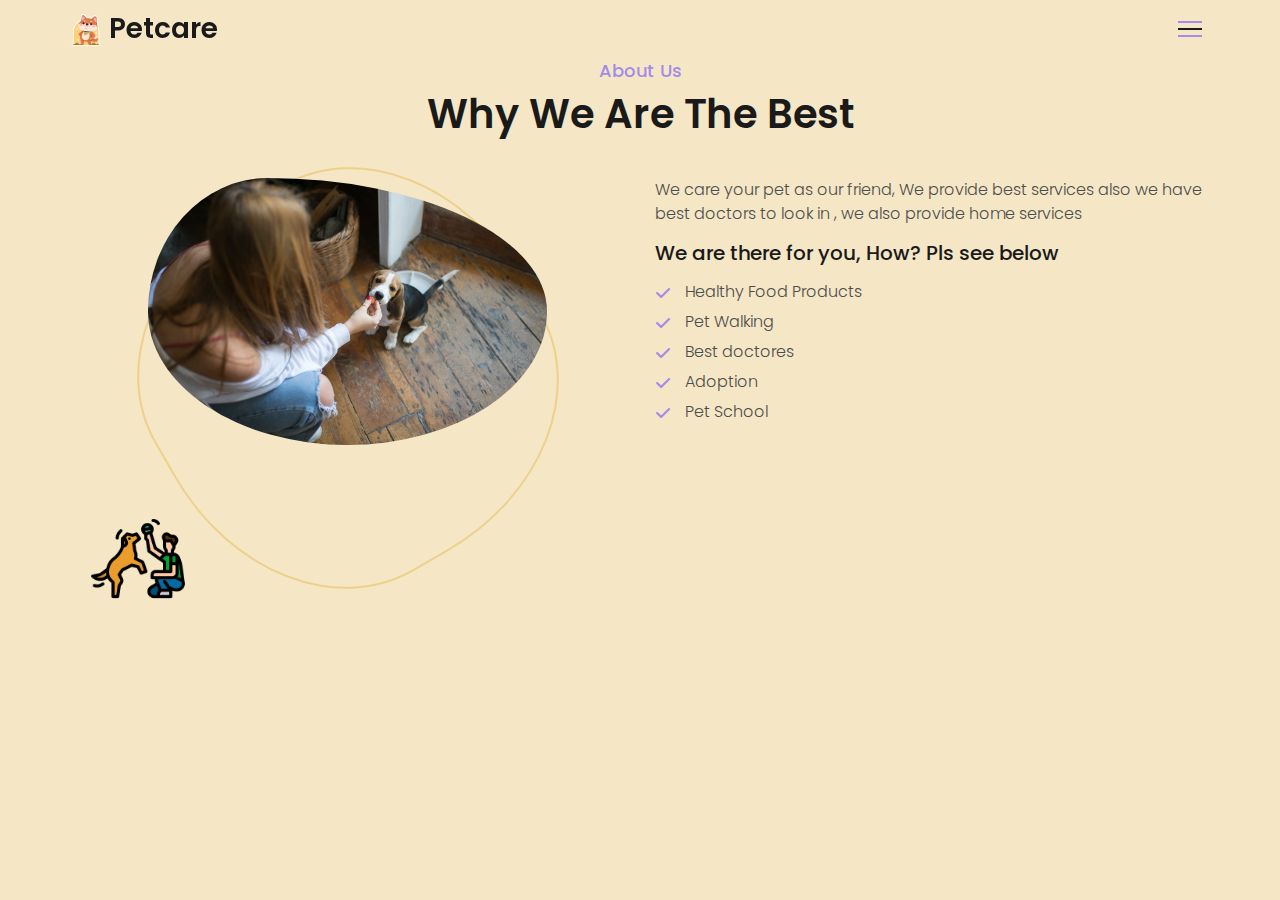
<file: about.html>
<!DOCTYPE html>
<html lang="en">
<head>
    <meta charset="UTF-8">
    <meta http-equiv="X-UA-Compatible" content="IE=edge">
    <meta name="viewport" content="width=device-width, initial-scale=1.0">
    <title>Login</title>
    <link rel="stylesheet" href="css/style.css">
    <link rel="stylesheet" href="css/font-awesome.css">
</head>
<body>
    <!-- start header -->
    <header class="header">
        <div class="container">
            <div class="header-main">
                <div class="logo">
                    <a href="#"><img src="img/shiba-inu.png" alt="logo">petcare</a>
                </div>
                <button type="button" class="nav-toggler js-nav-toggler">
                  <span></span>
                </button>
                <nav class="nav js-nav">
                    <ul>
                        <li style="--item:0"><a href="index.html">home</a></li>
                        <li style="--item:1"><a href="about.html">about</a></li>
                        <li style="--item:2"><a href="service.html">service</a></li>
                        <li style="--item:3"><a href="pricing.html">pricing</a></li>
                        <li style="--item:4"><a href="contact.html">contact</a></li>
                        <li style="--item:4"><a href="login.html">Login</a></li>
                    </ul>
                    
                </nav>
            </div>
        </div>
    </header>
    <!-- end header -->
    <!-- Start About Us Section -->
    <section class="about section-padding" id="about">
        <div class="container">
            <div class="section-title">
                <h2 class="title">about us</h2>
                <p class="sub-title">why we are the best</p>
            </div>
            <div class="row">
                <div class="about-img">
                    <div class="fancy-br-box">
                        <img src="img/feeding.jpg" alt="img">
                        <div class="icon-box">
                            <img src="icon/dog.png">
                        </div>
                    </div>
                </div>
                <div class="about-text">
                    <p>We care your pet as our friend, We provide best services also we have best doctors to look in , we also provide home services</p>
                    <h3>We are there for you, How? Pls see below</h3>
                    <ul>
                        <li><i class="fas fa-check"></i>Healthy Food Products</li>
                        <li><i class="fas fa-check"></i>Pet Walking</li>
                        <li><i class="fas fa-check"></i>Best doctores</li>
                        <li><i class="fas fa-check"></i>Adoption</li>
                        <li><i class="fas fa-check"></i>Pet School</li>
                    </ul>
                </div>
            </div>
        </div>

    </section>
 <!-- End About Us Section -->


    <script src="js/script.js"></script>
</body>
</html>
</file>
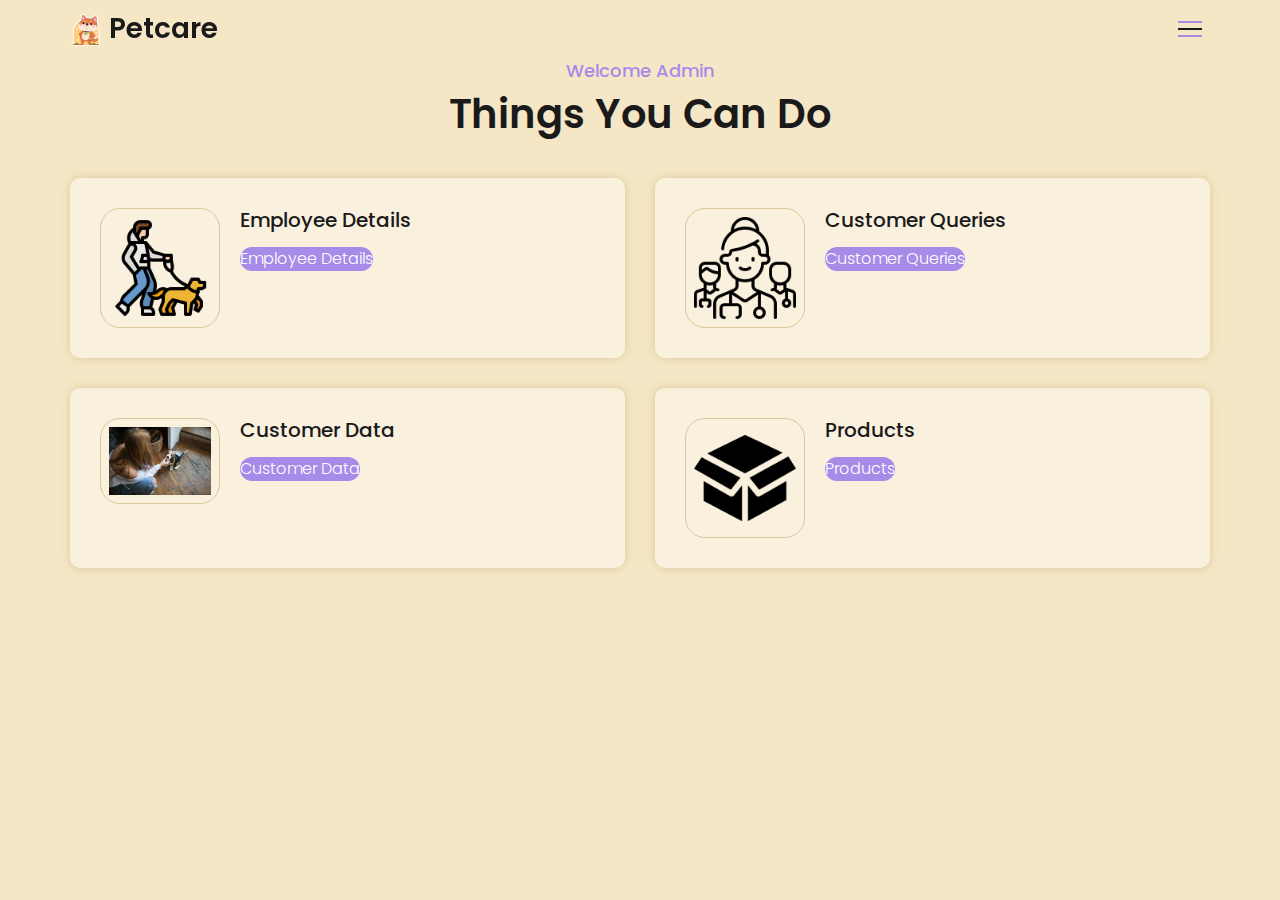
<file: admindashboard.html>
<!DOCTYPE html>
<html lang="en">
<head>
    <meta charset="UTF-8">
    <meta http-equiv="X-UA-Compatible" content="IE=edge">
    <meta name="viewport" content="width=device-width, initial-scale=1.0">
    <title>admindashboard</title>
    <link rel="stylesheet" href="css/style.css">
    <link rel="stylesheet" href="css/font-awesome.css">
</head>
<body>
    <!-- start header -->
    <header class="header">
        <div class="container">
            <div class="header-main">
                <div class="logo">
                    <a href="#"><img src="img/shiba-inu.png" alt="logo">petcare</a>
                </div>
                <button type="button" class="nav-toggler js-nav-toggler">
                  <span></span>
                </button>
                <nav class="nav js-nav">
                    <ul>
                        <li style="--item:0"><a href="index.html">home</a></li>
                        <li style="--item:1"><a href="about.html">about</a></li>
                        <li style="--item:2"><a href="service.html">service</a></li>
                        <li style="--item:3"><a href="pricing.html">pricing</a></li>
                        <li style="--item:4"><a href="contact.html">contact</a></li>
                        <li style="--item:4"><a href="login.html">Login</a></li>
                    </ul>
                    
                </nav>
            </div>
        </div>
    </header>
    <!-- end header -->


    <!-- start service section -->
   <section class="services section-padding" id="services">
    <div class="container">
        <div class="section-title">
            <h2 class="title">Welcome Admin</h2>
            <p class="sub-title">Things you can do</p>
        </div>
        <div class="row">
            <!-- start service item -->
            <div class="services-item">
                <div class="img-box">
                    <img src="img/dog-walking.png" alt="img">
                </div>
                <div class="text">
                    <h3>Employee Details</h3>
                    <div class="pricing-footer">
                        <a href="#" class="btn">Employee Details</a>
                    </div>

                </div>
            </div>
                
            <!-- end service item -->
            <!-- start service item -->
            <div class="services-item">
                <div class="img-box">
                    <img src="img/medical-team.png" alt="img">
                </div>
                <div class="text">
                    <h3>Customer Queries</h3>
                    <div class="pricing-footer">
                        <a href="#" class="btn">Customer Queries</a>
                    </div>

                </div>
            </div>
                
            <!-- end service item -->
            <!-- start service item -->
            <div class="services-item">
                <div class="img-box">
                    <img src="img/feeding.jpg" alt="img">
                </div>
                <div class="text">
                    <h3>Customer Data</h3>
                    <div class="pricing-footer">
                        <a href="#" class="btn">Customer Data</a>
                    </div>

                </div>
            </div>
                
            <!-- end service item -->
            <!-- start service item -->
            <div class="services-item">
                <div class="img-box">
                    <img src="img/package.png" alt="img">
                </div>
                <div class="text">
                    <h3>Products</h3>
                    <div class="pricing-footer">
                        <a href="#" class="btn">Products</a>
                    </div>

                </div>
            </div>
                
            <!-- end service item -->

            
        </div>
    </div>
</section>
<!-- end service section -->
    

    <script src="js/script.js"></script>
</body>
</html>
</file>
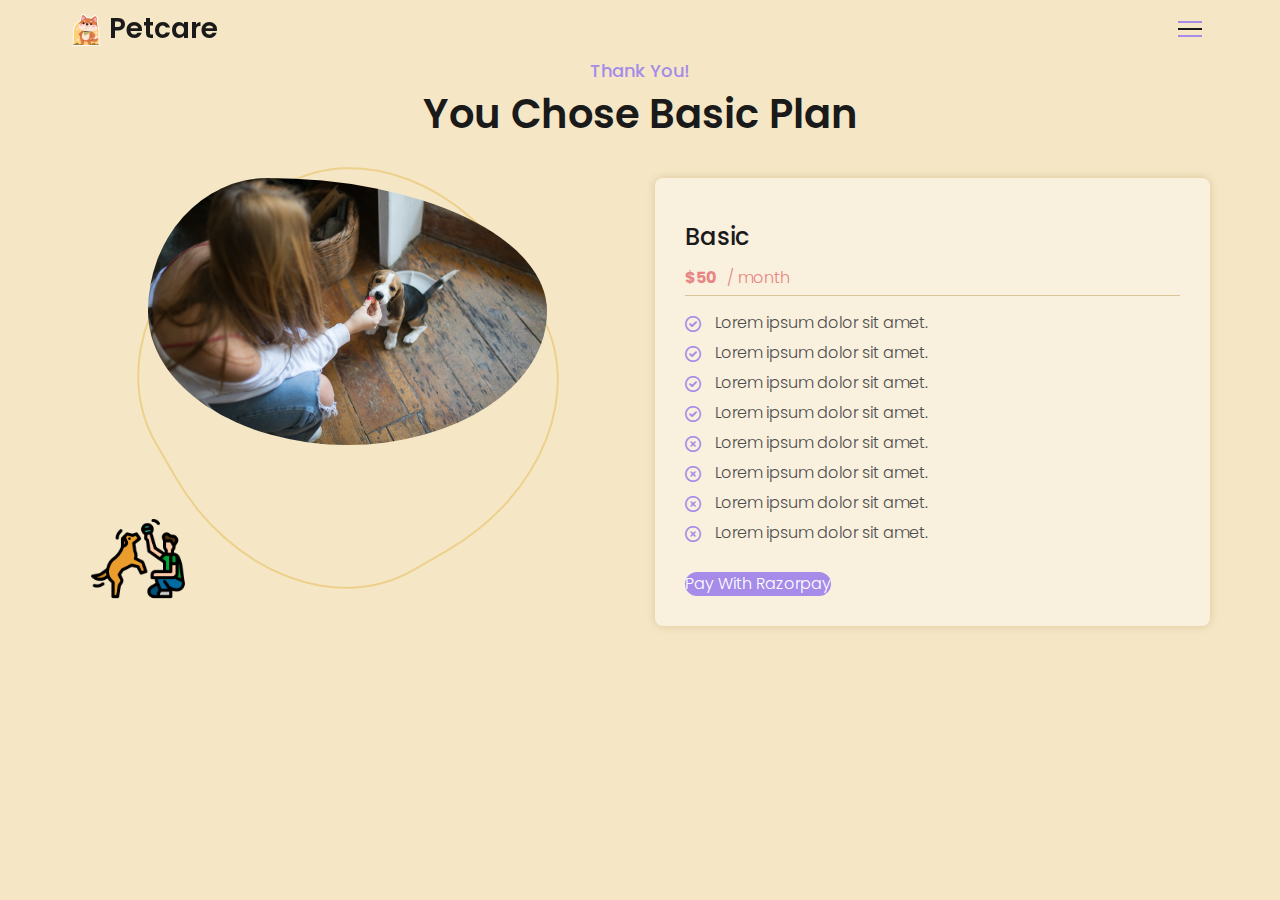
<file: basicplan.html>
<!DOCTYPE html>
<html lang="en">
<head>
    <meta charset="UTF-8">
    <meta http-equiv="X-UA-Compatible" content="IE=edge">
    <meta name="viewport" content="width=device-width, initial-scale=1.0">
    <title>Basic Plan</title>
    <link rel="stylesheet" href="css/style.css">
    <link rel="stylesheet" href="css/font-awesome.css">
</head>
<body>
    <!-- start header -->
    <header class="header">
        <div class="container">
            <div class="header-main">
                <div class="logo">
                    <a href="#"><img src="img/shiba-inu.png" alt="logo">petcare</a>
                </div>
                <button type="button" class="nav-toggler js-nav-toggler">
                  <span></span>
                </button>
                <nav class="nav js-nav">
                    <ul>
                        <li style="--item:0"><a href="index.html">home</a></li>
                        <li style="--item:1"><a href="about.html">about</a></li>
                        <li style="--item:2"><a href="service.html">service</a></li>
                        <li style="--item:3"><a href="pricing.html">pricing</a></li>
                        <li style="--item:4"><a href="contact.html">contact</a></li>
                        <li style="--item:4"><a href="login.html">Login</a></li>
                    </ul>
                    
                </nav>
            </div>
        </div>
    </header>
    <!-- end header -->


    <!-- Start About Us Section -->
    <section class="about section-padding" id="about">
        <div class="container">
            <div class="section-title">
                <h2 class="title">Thank You!</h2>
                <p class="sub-title">You chose Basic Plan  </p>
            </div>
            <div class="row">
                <div class="about-img">
                    <div class="fancy-br-box">
                        <img src="img/feeding.jpg" alt="img">
                        <div class="icon-box">
                            <img src="icon/dog.png">
                        </div>
                    </div>
                </div>
                <div class="about-text">
                    <div class="pricing-item pricing-1">
                        <div class="pricing-header">
                            <h3 data-text="basic"><span>basic</span></h3>
                            <div class="price">
                                $50 <span>/ month</span>
                            </div>
                        </div>
                        <div class="pricing-body">
                            <ul>
                                <li><i class="far fa-check-circle"></i>Lorem ipsum dolor sit amet.</li>
                                <li><i class="far fa-check-circle"></i>Lorem ipsum dolor sit amet.</li>
                                <li><i class="far fa-check-circle"></i>Lorem ipsum dolor sit amet.</li>
                                <li><i class="far fa-check-circle"></i>Lorem ipsum dolor sit amet.</li>
                                <li><i class="far fa-times-circle"></i>Lorem ipsum dolor sit amet.</li>
                                <li><i class="far fa-times-circle"></i>Lorem ipsum dolor sit amet.</li>
                                <li><i class="far fa-times-circle"></i>Lorem ipsum dolor sit amet.</li>
                                <li><i class="far fa-times-circle"></i>Lorem ipsum dolor sit amet.</li>
                            </ul>
                        </div>
                       <div class="pricing-footer">
                            <a href="" class="btn">Pay with Razorpay</a>
                        </div> 

                        <form><script src="https://checkout.razorpay.com/v1/payment-button.js" 
                            data-payment_button_id="pl_HZa8Mjg3HuoCo5" async> </script> 
                        </form>   
                        </div>
        
                    
                    
                </div>
            </div>
        </div>

    </section>
 <!-- End About Us Section -->


    <script src="js/script.js"></script>
</body>
</html>
</file>
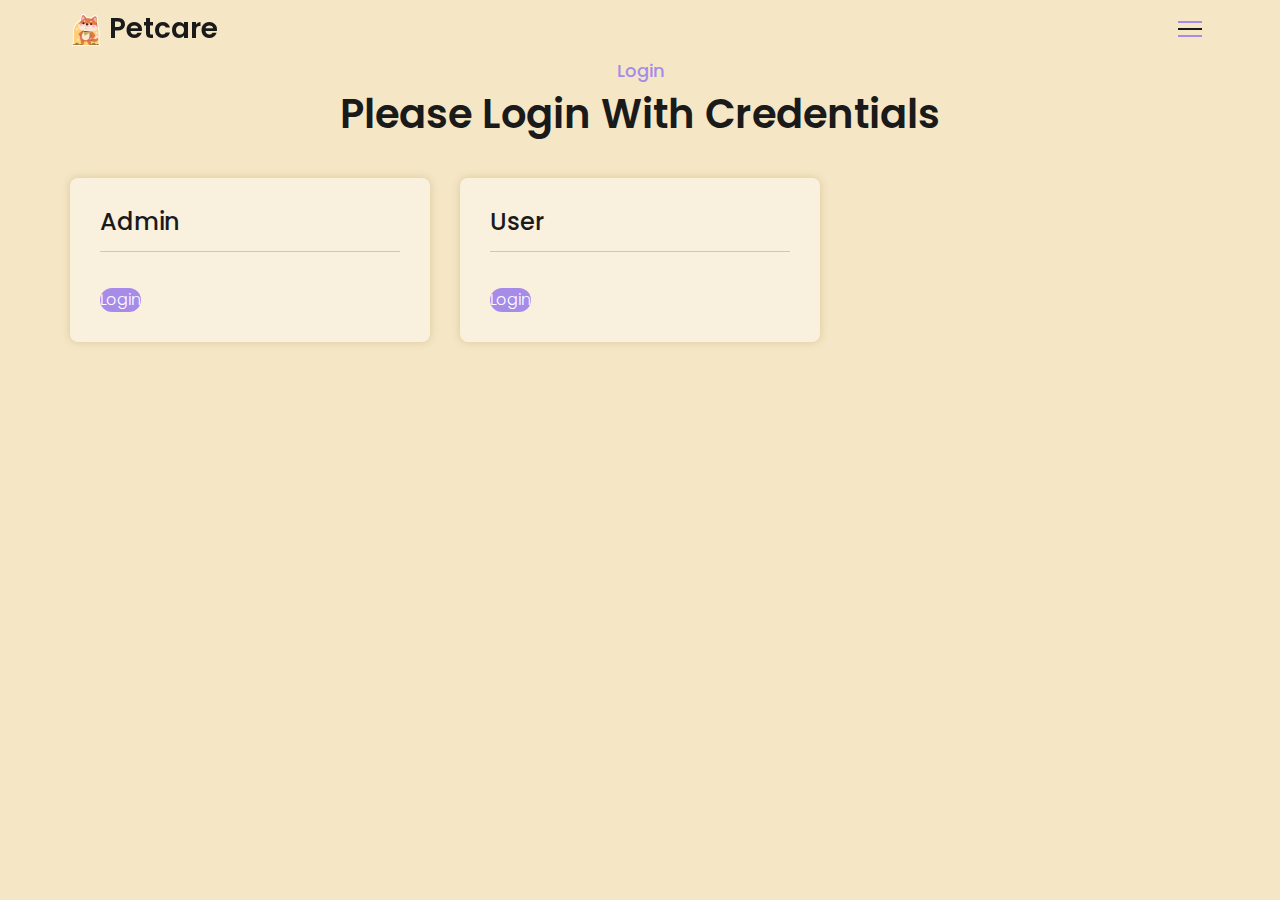
<file: login.html>
<!DOCTYPE html>
<html lang="en">
<head>
    <meta charset="UTF-8">
    <meta http-equiv="X-UA-Compatible" content="IE=edge">
    <meta name="viewport" content="width=device-width, initial-scale=1.0">
    <title>Login</title>
    <link rel="stylesheet" href="css/style.css">
    <link rel="stylesheet" href="css/font-awesome.css">
</head>
<body>
    <!-- start header -->
    <header class="header">
        <div class="container">
            <div class="header-main">
                <div class="logo">
                    <a href="#"><img src="img/shiba-inu.png" alt="logo">petcare</a>
                </div>
                <button type="button" class="nav-toggler js-nav-toggler">
                  <span></span>
                </button>
                <nav class="nav js-nav">
                    <ul>
                        <li style="--item:0"><a href="index.html">home</a></li>
                        <li style="--item:1"><a href="about.html">about</a></li>
                        <li style="--item:2"><a href="service.html">service</a></li>
                        <li style="--item:3"><a href="pricing.html">pricing</a></li>
                        <li style="--item:4"><a href="contact.html">contact</a></li>
                        <li style="--item:4"><a href="login.html">Login</a></li>
                    </ul>
                    
                </nav>
            </div>
        </div>
    </header>
    <!-- end header -->
    <!-- start pricing -->
    <section class="pricing section-padding" id="pricing">
        <div class="container">
            <div class="section-title">
                <h2 class="title">Login</h2>
                <p class="sub-title">Please login with credentials</p>
            </div>
            <div class="row">
                <!-- start pricing item -->
                <div class="pricing-item pricing-1">
                    <div class="pricing-header">
                        <h3 data-text="basic"><span>Admin</span></h3>
                        <div class="price">
                            <!-- $50 <span>/ month</span> -->
                        </div>
                    </div>
                    <div class="pricing-body">
                    

                    </div>
                    <div class="pricing-footer">
                        <a href="admin.html" class="btn">Login</a>
                    </div>
                    </div>

                
                <!-- end pricing item -->
                <!-- start pricing item -->
                <!-- <div class="pricing-item pricing-1">
                    <div class="pricing-header">
                        <h3 data-text="standard"><span>Doctor</span></h3>
                        <div class="price">
                             $100 <span>/ month</span>
                        </div>
                    </div>
                    <div class="pricing-body">
                        
                    </div>
                    <div class="pricing-footer">
                        <a href="doctor.html" class="btn">Login</a>
                    </div>
                    </div> -->


                    <div class="pricing-item pricing-1">
                        <div class="pricing-header">
                            <h3 data-text="standard"><span>User</span></h3>
                            <div class="price">
                                <!-- $100 <span>/ month</span> -->
                            </div>
                        </div>
                        <div class="pricing-body">
                            
                        </div>
                        <div class="pricing-footer">
                            <a href="patient.html" class="btn">Login</a>
                        </div>
                        </div>
    
                    

                
                <!-- end pricing item -->




    <script src="js/script.js"></script>
</body>
</html>
</file>
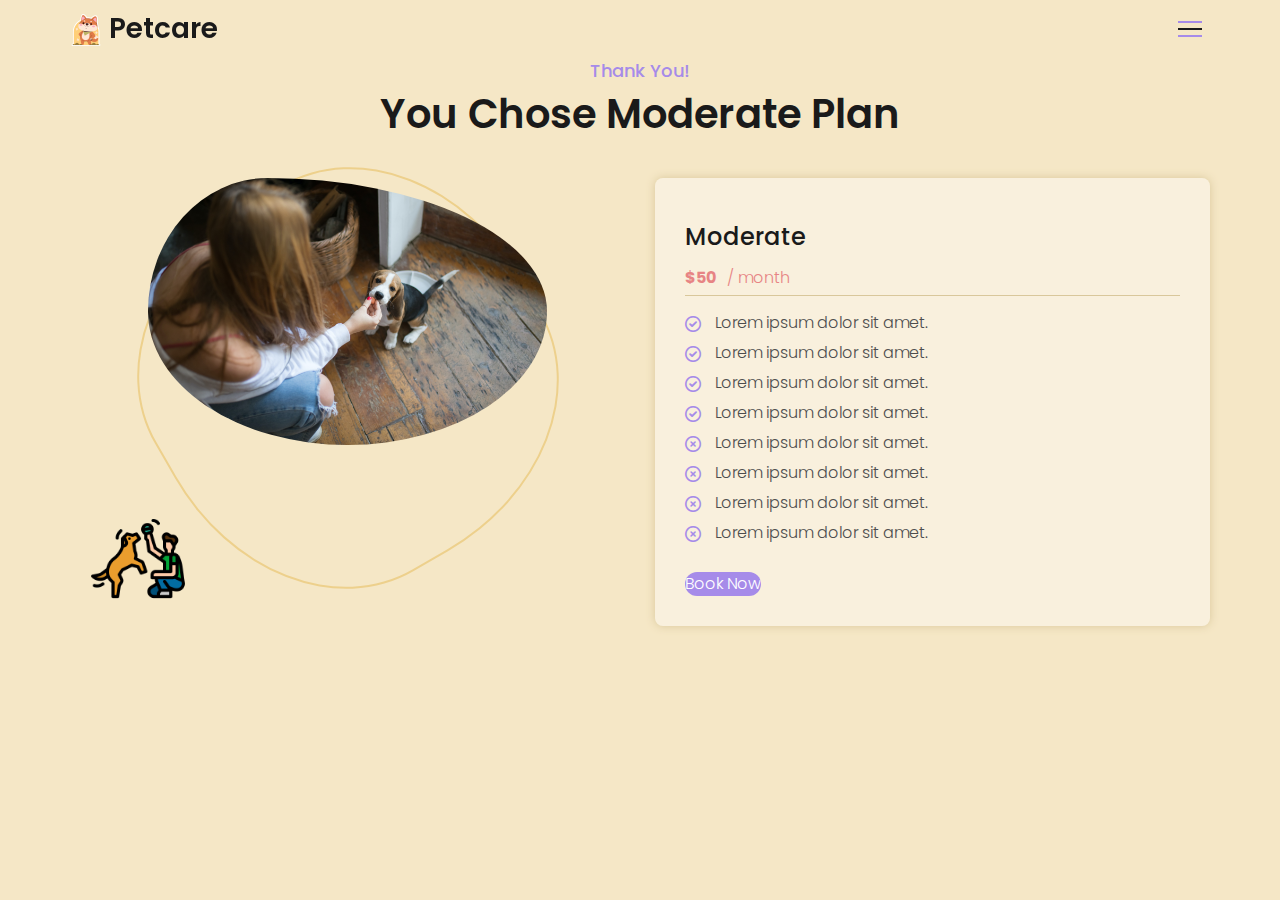
<file: moderateplan.html>
<!DOCTYPE html>
<html lang="en">
<head>
    <meta charset="UTF-8">
    <meta http-equiv="X-UA-Compatible" content="IE=edge">
    <meta name="viewport" content="width=device-width, initial-scale=1.0">
    <title>Moderate Plan</title>
    <link rel="stylesheet" href="css/style.css">
    <link rel="stylesheet" href="css/font-awesome.css">
</head>
<body>
    <!-- start header -->
    <header class="header">
        <div class="container">
            <div class="header-main">
                <div class="logo">
                    <a href="#"><img src="img/shiba-inu.png" alt="logo">petcare</a>
                </div>
                <button type="button" class="nav-toggler js-nav-toggler">
                  <span></span>
                </button>
                <nav class="nav js-nav">
                    <ul>
                        <li style="--item:0"><a href="index.html">home</a></li>
                        <li style="--item:1"><a href="about.html">about</a></li>
                        <li style="--item:2"><a href="service.html">service</a></li>
                        <li style="--item:3"><a href="pricing.html">pricing</a></li>
                        <li style="--item:4"><a href="contact.html">contact</a></li>
                        <li style="--item:4"><a href="login.html">Login</a></li>
                    </ul>
                    
                </nav>
            </div>
        </div>
    </header>
    <!-- end header -->


    <!-- Start About Us Section -->
    <section class="about section-padding" id="about">
        <div class="container">
            <div class="section-title">
                <h2 class="title">Thank You!</h2>
                <p class="sub-title">You chose Moderate Plan  </p>
            </div>
            <div class="row">
                <div class="about-img">
                    <div class="fancy-br-box">
                        <img src="img/feeding.jpg" alt="img">
                        <div class="icon-box">
                            <img src="icon/dog.png">
                        </div>
                    </div>
                </div>
                <div class="about-text">
                    <div class="pricing-item pricing-1">
                        <div class="pricing-header">
                            <h3 data-text="basic"><span>moderate</span></h3>
                            <div class="price">
                                $50 <span>/ month</span>
                            </div>
                        </div>
                        <div class="pricing-body">
                            <ul>
                                <li><i class="far fa-check-circle"></i>Lorem ipsum dolor sit amet.</li>
                        <li><i class="far fa-check-circle"></i>Lorem ipsum dolor sit amet.</li>
                        <li><i class="far fa-check-circle"></i>Lorem ipsum dolor sit amet.</li>
                        <li><i class="far fa-check-circle"></i>Lorem ipsum dolor sit amet.</li>
                        <li><i class="far fa-times-circle"></i>Lorem ipsum dolor sit amet.</li>
                        <li><i class="far fa-times-circle"></i>Lorem ipsum dolor sit amet.</li>
                        <li><i class="far fa-times-circle"></i>Lorem ipsum dolor sit amet.</li>
                        <li><i class="far fa-times-circle"></i>Lorem ipsum dolor sit amet.</li>
                            </ul>
                        </div>
                        <div class="pricing-footer">
                            <a href="#" class="btn">book now</a>
                        </div>
                        </div>
        
                    
                    
                </div>
            </div>
        </div>

    </section>
 <!-- End About Us Section -->


    <script src="js/script.js"></script>
</body>
</html>
</file>
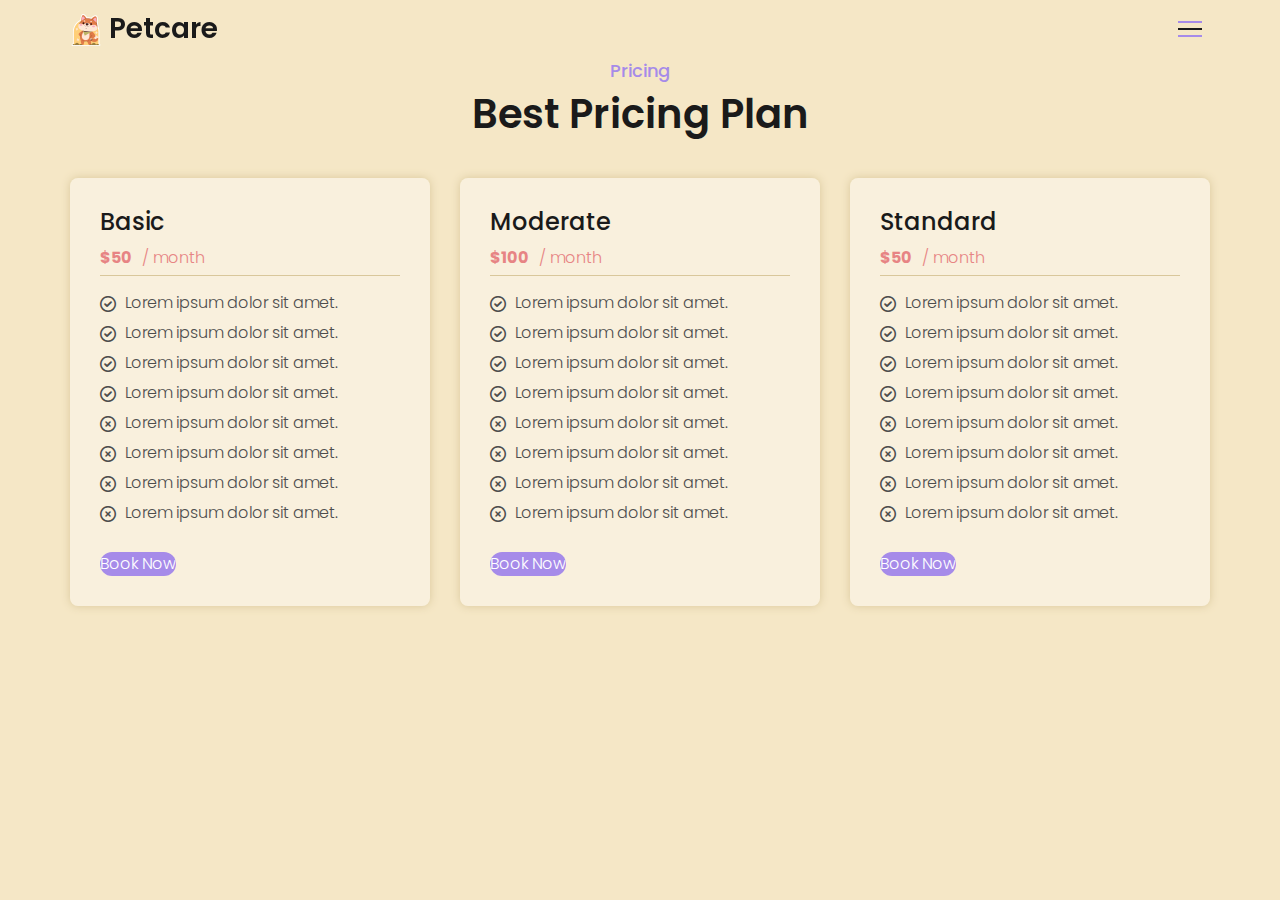
<file: pricing.html>
<!DOCTYPE html>
<html lang="en">
<head>
    <meta charset="UTF-8">
    <meta http-equiv="X-UA-Compatible" content="IE=edge">
    <meta name="viewport" content="width=device-width, initial-scale=1.0">
    <title>Login</title>
    <link rel="stylesheet" href="css/style.css">
    <link rel="stylesheet" href="css/font-awesome.css">
</head>
<body>
    <!-- start header -->
    <header class="header">
        <div class="container">
            <div class="header-main">
                <div class="logo">
                    <a href="#"><img src="img/shiba-inu.png" alt="logo">petcare</a>
                </div>
                <button type="button" class="nav-toggler js-nav-toggler">
                  <span></span>
                </button>
                <nav class="nav js-nav">
                    <ul>
                        <li style="--item:0"><a href="index.html">home</a></li>
                        <li style="--item:1"><a href="about.html">about</a></li>
                        <li style="--item:2"><a href="service.html">service</a></li>
                        <li style="--item:3"><a href="pricing.html">pricing</a></li>
                        <li style="--item:4"><a href="contact.html">contact</a></li>
                        <li style="--item:4"><a href="login.html">Login</a></li>
                    </ul>
                    
                </nav>
            </div>
        </div>
    </header>
    <!-- end header -->
   <!-- start pricing -->
   <section class="pricing section-padding" id="pricing">
    <div class="container">
        <div class="section-title">
            <h2 class="title">pricing</h2>
            <p class="sub-title">best pricing plan</p>
        </div>
        <div class="row">
            <!-- start pricing item -->
            <div class="pricing-item pricing-1">
                <div class="pricing-header">
                    <h3 data-text="basic"><span>basic</span></h3>
                    <div class="price">
                        $50 <span>/ month</span>
                    </div>
                </div>
                <div class="pricing-body">
                    <ul>
                        <li><i class="far fa-check-circle"></i>Lorem ipsum dolor sit amet.</li>
                        <li><i class="far fa-check-circle"></i>Lorem ipsum dolor sit amet.</li>
                        <li><i class="far fa-check-circle"></i>Lorem ipsum dolor sit amet.</li>
                        <li><i class="far fa-check-circle"></i>Lorem ipsum dolor sit amet.</li>
                        <li><i class="far fa-times-circle"></i>Lorem ipsum dolor sit amet.</li>
                        <li><i class="far fa-times-circle"></i>Lorem ipsum dolor sit amet.</li>
                        <li><i class="far fa-times-circle"></i>Lorem ipsum dolor sit amet.</li>
                        <li><i class="far fa-times-circle"></i>Lorem ipsum dolor sit amet.</li>
                    </ul>
                </div>
                <div class="pricing-footer">
                    <a href="basicplan.html" class="btn">book now</a>
                </div>
                </div>

            
            <!-- end pricing item -->
            <!-- start pricing item -->
            <div class="pricing-item pricing-1">
                <div class="pricing-header">
                    <h3 data-text="standard"><span>moderate</span></h3>
                    <div class="price">
                        $100 <span>/ month</span>
                    </div>
                </div>
                <div class="pricing-body">
                    <ul>
                        <li><i class="far fa-check-circle"></i>Lorem ipsum dolor sit amet.</li>
                        <li><i class="far fa-check-circle"></i>Lorem ipsum dolor sit amet.</li>
                        <li><i class="far fa-check-circle"></i>Lorem ipsum dolor sit amet.</li>
                        <li><i class="far fa-check-circle"></i>Lorem ipsum dolor sit amet.</li>
                        <li><i class="far fa-times-circle"></i>Lorem ipsum dolor sit amet.</li>
                        <li><i class="far fa-times-circle"></i>Lorem ipsum dolor sit amet.</li>
                        <li><i class="far fa-times-circle"></i>Lorem ipsum dolor sit amet.</li>
                        <li><i class="far fa-times-circle"></i>Lorem ipsum dolor sit amet.</li>
                    </ul>
                </div>
                <div class="pricing-footer">
                    <a href="moderateplan.html" class="btn">book now</a>
                </div>
                </div>

            
            <!-- end pricing item -->
            <!-- start pricing item -->
            <div class="pricing-item pricing-1">
                <div class="pricing-header">
                    <h3 data-text="basic"><span>standard</span></h3>
                    <div class="price">
                        $50 <span>/ month</span>
                    </div>
                </div>
                <div class="pricing-body">
                    <ul>
                        <li><i class="far fa-check-circle"></i>Lorem ipsum dolor sit amet.</li>
                        <li><i class="far fa-check-circle"></i>Lorem ipsum dolor sit amet.</li>
                        <li><i class="far fa-check-circle"></i>Lorem ipsum dolor sit amet.</li>
                        <li><i class="far fa-check-circle"></i>Lorem ipsum dolor sit amet.</li>
                        <li><i class="far fa-times-circle"></i>Lorem ipsum dolor sit amet.</li>
                        <li><i class="far fa-times-circle"></i>Lorem ipsum dolor sit amet.</li>
                        <li><i class="far fa-times-circle"></i>Lorem ipsum dolor sit amet.</li>
                        <li><i class="far fa-times-circle"></i>Lorem ipsum dolor sit amet.</li>
                    </ul>
                </div>
                <div class="pricing-footer">
                    <a href="standardplan.html" class="btn">book now</a>
                </div>
                </div>

            
            <!-- end pricing item -->
        </div>
    </div>
</section>
<!-- end pricing -->



    <script src="js/script.js"></script>
</body>
</html>
</file>
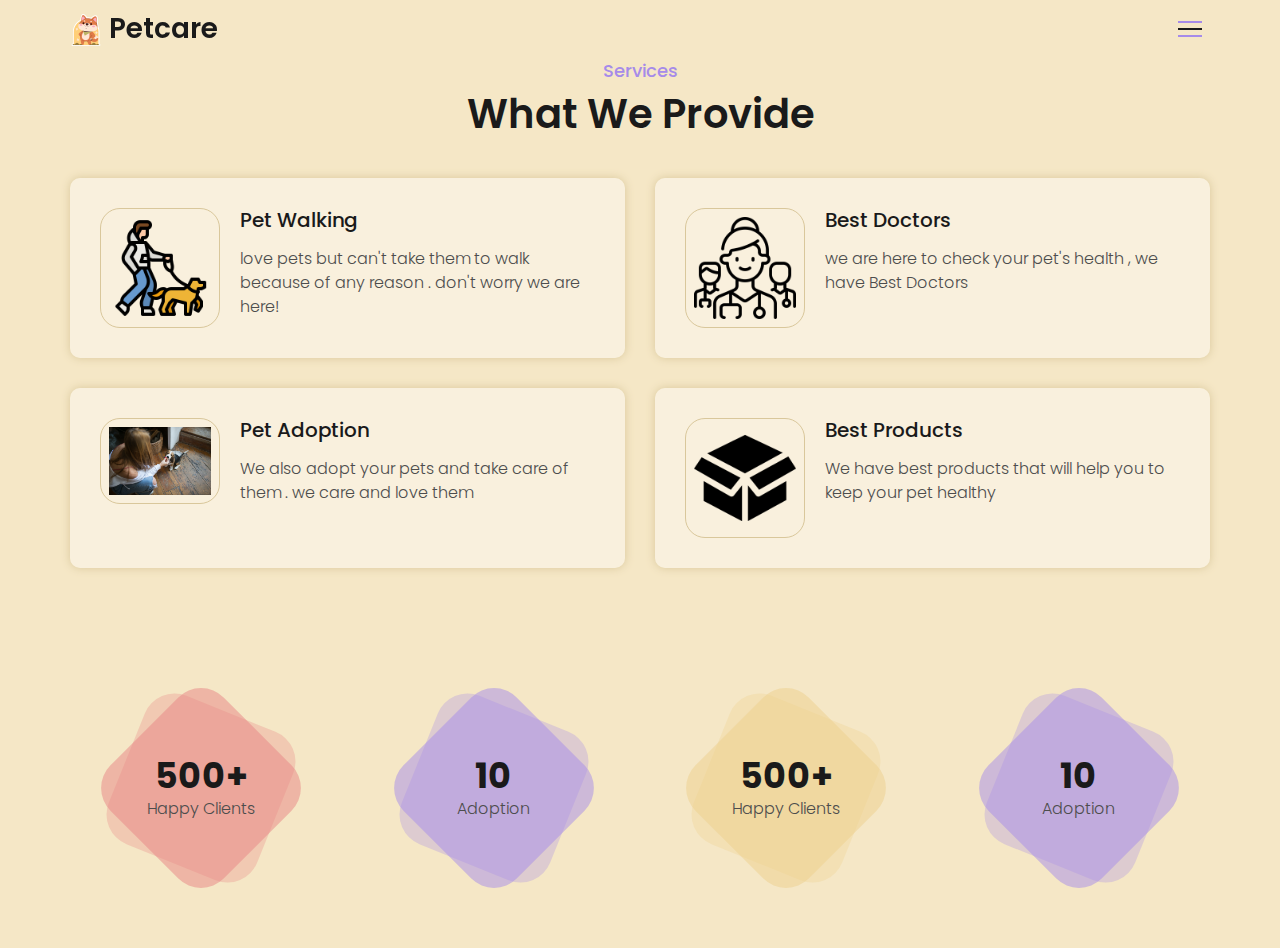
<file: service.html>
<!DOCTYPE html>
<html lang="en">
<head>
    <meta charset="UTF-8">
    <meta http-equiv="X-UA-Compatible" content="IE=edge">
    <meta name="viewport" content="width=device-width, initial-scale=1.0">
    <title>Login</title>
    <link rel="stylesheet" href="css/style.css">
    <link rel="stylesheet" href="css/font-awesome.css">
</head>
<body>
    <!-- start header -->
    <header class="header">
        <div class="container">
            <div class="header-main">
                <div class="logo">
                    <a href="#"><img src="img/shiba-inu.png" alt="logo">petcare</a>
                </div>
                <button type="button" class="nav-toggler js-nav-toggler">
                  <span></span>
                </button>
                <nav class="nav js-nav">
                    <ul>
                        <li style="--item:0"><a href="index.html">home</a></li>
                        <li style="--item:1"><a href="about.html">about</a></li>
                        <li style="--item:2"><a href="service.html">service</a></li>
                        <li style="--item:3"><a href="pricing.html">pricing</a></li>
                        <li style="--item:4"><a href="contact.html">contact</a></li>
                        <li style="--item:4"><a href="login.html">Login</a></li>
                    </ul>
                    
                </nav>
            </div>
        </div>
    </header>
    <!-- end header -->
   <!-- start service section -->
   <section class="services section-padding" id="services">
    <div class="container">
        <div class="section-title">
            <h2 class="title">services</h2>
            <p class="sub-title">what we provide</p>
        </div>
        <div class="row">
            <!-- start service item -->
            <div class="services-item">
                <div class="img-box">
                    <img src="img/dog-walking.png" alt="img">
                </div>
                <div class="text">
                    <h3>pet walking</h3>
                    <p>love pets but can't take them to walk because of any reason . don't worry we are here! </p>

                </div>
            </div>
                
            <!-- end service item -->
            <!-- start service item -->
            <div class="services-item">
                <div class="img-box">
                    <img src="img/medical-team.png" alt="img">
                </div>
                <div class="text">
                    <h3>best doctors</h3>
                    <p>we are here to check your pet's health , we have Best Doctors </p>

                </div>
            </div>
                
            <!-- end service item -->
            <!-- start service item -->
            <div class="services-item">
                <div class="img-box">
                    <img src="img/feeding.jpg" alt="img">
                </div>
                <div class="text">
                    <h3>pet adoption</h3>
                    <p>We also adopt your pets and take care of them . we care and love them </p>

                </div>
            </div>
                
            <!-- end service item -->
            <!-- start service item -->
            <div class="services-item">
                <div class="img-box">
                    <img src="img/package.png" alt="img">
                </div>
                <div class="text">
                    <h3>Best Products</h3>
                    <p>We have best products that will help you to keep your pet healthy</p>

                </div>
            </div>
                
            <!-- end service item -->

            
        </div>
    </div>
</section>
<!-- end service section -->
<!-- statt fun fact -->
<section class="fun-fact">
    <div class="container">
        <div class="row">
            <!-- start fun fact item -->
            <div class="fun-fact-item">
                <div class="box">
                    <h2>500+</h2>
                    <p>happy clients</p>
                </div>
            </div>
            <!-- end ff item -->
            <!-- start fun fact item -->
            <div class="fun-fact-item">
                <div class="box">
                    <h2>10</h2>
                    <p>adoption</p>
                </div>
            </div>
            <!-- end ff item -->
            <!-- start fun fact item -->
            <div class="fun-fact-item">
                <div class="box">
                    <h2>500+</h2>
                    <p>happy clients</p>
                </div>
            </div>
            <!-- end ff item -->
            <!-- start fun fact item -->
            <div class="fun-fact-item">
                <div class="box">
                    <h2>10</h2>
                    <p>adoption</p>
                </div>
            </div>
            <!-- end ff item -->
        </div>
    </div>
</section>
<!-- end fun fact -->



    <script src="js/script.js"></script>
</body>
</html>
</file>
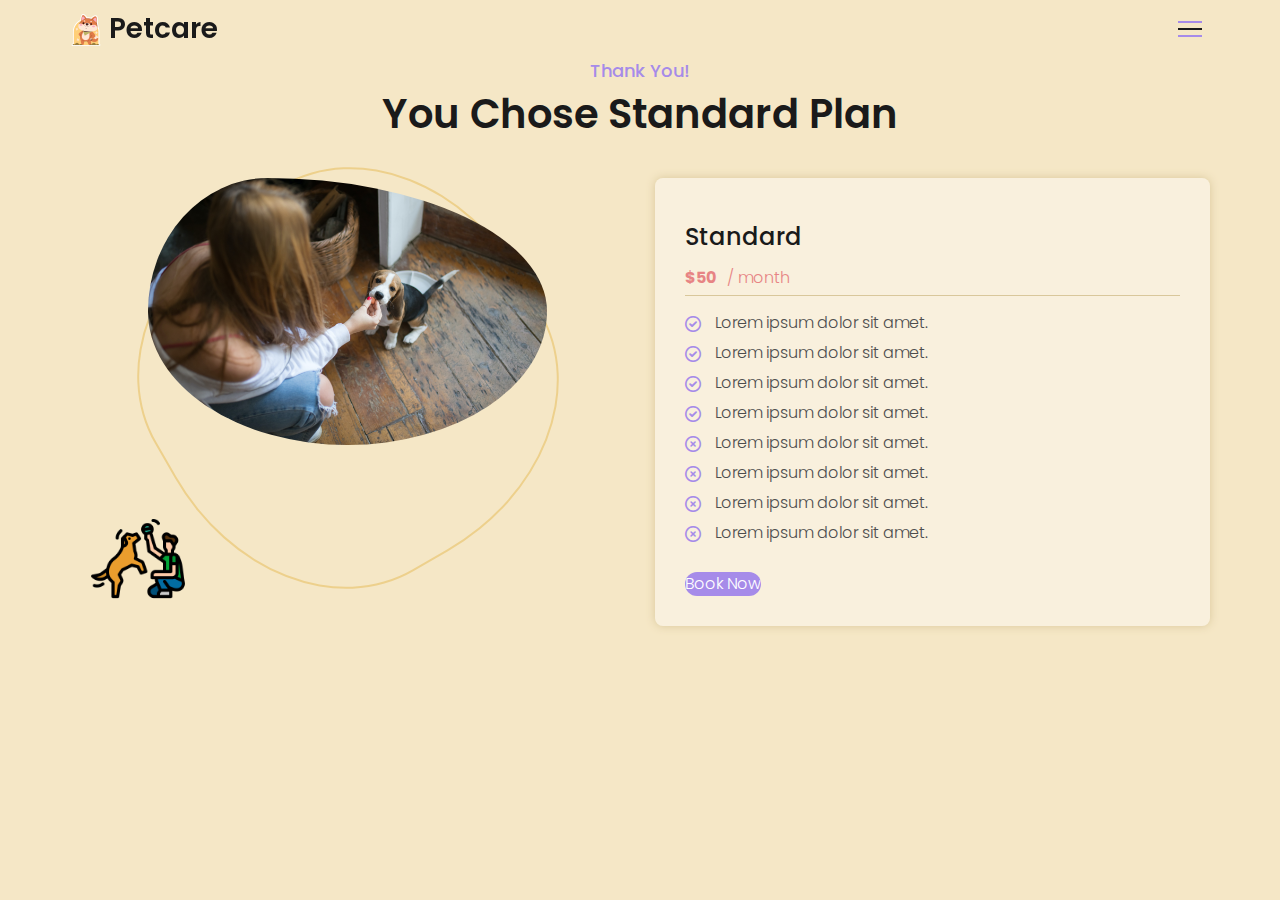
<file: standardplan.html>
<!DOCTYPE html>
<html lang="en">
<head>
    <meta charset="UTF-8">
    <meta http-equiv="X-UA-Compatible" content="IE=edge">
    <meta name="viewport" content="width=device-width, initial-scale=1.0">
    <title>standard Plan</title>
    <link rel="stylesheet" href="css/style.css">
    <link rel="stylesheet" href="css/font-awesome.css">
</head>
<body>
    <!-- start header -->
    <header class="header">
        <div class="container">
            <div class="header-main">
                <div class="logo">
                    <a href="#"><img src="img/shiba-inu.png" alt="logo">petcare</a>
                </div>
                <button type="button" class="nav-toggler js-nav-toggler">
                  <span></span>
                </button>
                <nav class="nav js-nav">
                    <ul>
                        <li style="--item:0"><a href="index.html">home</a></li>
                        <li style="--item:1"><a href="about.html">about</a></li>
                        <li style="--item:2"><a href="service.html">service</a></li>
                        <li style="--item:3"><a href="pricing.html">pricing</a></li>
                        <li style="--item:4"><a href="contact.html">contact</a></li>
                        <li style="--item:4"><a href="login.html">Login</a></li>
                    </ul>
                    
                </nav>
            </div>
        </div>
    </header>
    <!-- end header -->


    <!-- Start About Us Section -->
    <section class="about section-padding" id="about">
        <div class="container">
            <div class="section-title">
                <h2 class="title">Thank You!</h2>
                <p class="sub-title">You chose standard Plan  </p>
            </div>
            <div class="row">
                <div class="about-img">
                    <div class="fancy-br-box">
                        <img src="img/feeding.jpg" alt="img">
                        <div class="icon-box">
                            <img src="icon/dog.png">
                        </div>
                    </div>
                </div>
                <div class="about-text">
                    <div class="pricing-item pricing-1">
                        <div class="pricing-header">
                            <h3 data-text="basic"><span>standard</span></h3>
                            <div class="price">
                                $50 <span>/ month</span>
                            </div>
                        </div>
                        <div class="pricing-body">
                            <ul>
                                <li><i class="far fa-check-circle"></i>Lorem ipsum dolor sit amet.</li>
                        <li><i class="far fa-check-circle"></i>Lorem ipsum dolor sit amet.</li>
                        <li><i class="far fa-check-circle"></i>Lorem ipsum dolor sit amet.</li>
                        <li><i class="far fa-check-circle"></i>Lorem ipsum dolor sit amet.</li>
                        <li><i class="far fa-times-circle"></i>Lorem ipsum dolor sit amet.</li>
                        <li><i class="far fa-times-circle"></i>Lorem ipsum dolor sit amet.</li>
                        <li><i class="far fa-times-circle"></i>Lorem ipsum dolor sit amet.</li>
                        <li><i class="far fa-times-circle"></i>Lorem ipsum dolor sit amet.</li>
                            </ul>
                        </div>
                        <div class="pricing-footer">
                            <a href="#" class="btn">book now</a>
                        </div>
                        </div>
        
                    
                    
                </div>
            </div>
        </div>

    </section>
 <!-- End About Us Section -->


    <script src="js/script.js"></script>
</body>
</html>
</file>
<file: css/style.css>
/* fonts */
@import url('https://fonts.googleapis.com/css2?family=Poppins:wght@300;400;500;600;700&display=swap');


/* variables */

:root{
    --main-color: hsl(257,68%,73%);
    --light-red: hsl(0,67%,71%);
    --light-yellow: hsl(42,73%,74%);
    --black-90: hsl(0,0%,10%);
    --black-70: hsl(0,0%,30%);
    --white: hsl(0,0%,100%);
    --white-alpha-40: hsla(0,0%,100%,0.4);
    --white-alpha-50: hsla(0,0%,100%,0.5);
    --body-bg-color:hsl(42,71%,87%);
    --border-color-1:hsl(42,45%,73%);
    --border-color-2:hsl(44,45%,73%);
    --shadow-color:hsl(42,45%,73%);




}


/* override variables for dark theme */


/* base */

*{
    box-sizing: border-box;
    margin: 0;
    padding: 0;
}
html{
    scroll-behavior: smooth;
}

::before,
::after{
    box-sizing: border-box;
}
body{
    font-family: 'Poppins', sans-serif;
    font-weight: 300;
    font-size: 16px;
    background-color: var(--body-bg-color);
    color: var(--black-70);
    overflow-x: hidden;
    line-height: 1.5;
    -webkit-tap-highlight-color: transparent;
}
h1,h2,h3,h4,h5,h6{
    line-height: 1.2;
    color: var(--black-90);
}
h3{
    font-size: 20px;
    font-weight: 500;
}
a{
    text-decoration: none;
    color:var(--main-color);
}
img{
    max-width: 100%;
    vertical-align: middle;
}
ul{
    list-style: none;
}
::selection{
    color:var(--white);
    background-color: var(--main-color);
}


/* container */
.container{
    max-width: 1170px;
    margin: auto;
    padding: 0 15px;
}


/* row */
.row{
    --cols: 12;
    display: grid;
    grid-template-columns: repeat(var(--cols),minmax(0, 1fr));
    grid-gap: 30px;
}


/* section */

.section-padding{
    padding: 60px 0;
}
.section-title{
    text-align: center;
    margin-bottom: 40px;
}
.section-title .title{
    font-size: 18px;
    font-weight: 500;
    text-transform: capitalize;
    color: var(--main-color);
    margin: 0 0 8px;
}
.section-title .sub-title{
    font-size: 40px;
    font-weight: 600;
    text-transform: capitalize;
    color: var(--black-90);
    line-height: 1.2;
}

/* buttons */
button{
    cursor: pointer;
}
.btn{ 
    display: inline-block; 
    padding: lepx 28px; 
    background-color: var( --main-color); 
    color: var(--white); 
    border-radius: 30px; 
    font-weight: see; 
    font-size: 16px; 
    text-transform: capitalize; 
    Line-height: 1.5; 
    font-family: inherit; 
    border: none; 
    vertical-align: middle; 
    user-select: none; 
    position: relative; 
    overflow: hidden;
}
.btn::before{
    height: 8px;
    width: 8px;
    left: -8px;
    top: 6px;
    transition: left 0.2s ease;
}
.btn::after{
    height: 10px;
    width:10px;
    right:-10px;
    bottom:6px;
    transition: left 0.2s ease;
}
.btn:hover::before{
    left: 14px;
}
.btn:hover::after{
    right: 14px;
}
.btn:hover::before,
.btn:hover::after{
    animation: spin 2s linear infinite;
}
.btn::before,
.btn::after{
    content: '';
    position: absolute;
    background-color: var(--white-alpha-50);
}
    


/* forms */
.input-box{
    margin-bottom: 20px;
}
.input-control::placeholder{
    color: var(--black-70);
}
.input-control{
    display: block;
    width: 100%;
    height: 42px;
    background-color: transparent;
    border: none;
    border-bottom: 1px solid var(--border-color-1);
    font-size: 16px;
    font-family: inherit;
    color: var(--black-90);
}
.input-control:focus{
    outline: none;
}
textarea.input-control{
    height: 120px;
    resize: none;
}



/* fancy border radius box */
.fancy-br-box{
    height: 400px;
    width: 400px;
    margin: auto;
    position: relative;
    z-index: 1;
}
.fancy-br-box::before{
    content: '';
    position: absolute;
    left: 0;
    top: 0;
    height: 100%;
    width: 100%;
    border: 2px solid transparent;
    border-radius: 50% 40% / 40% 50%;
    transform: rotate(150deg);
    z-index: -1;
}
.fancy-br-box > img{
    border-radius: 30% 70% 50% 50% / 50%;
}



/* theme light dark switcher */


/* animtion keyframes */

@keyframes moveX{
    0%,100%{
        transform: translateX(0);
    }
    50%{
        transform: translateX(20px);
    }
}
@keyframes spin {
    0%{
        transform: rotate(0);
    }
    100%{
        transform: rotate(360deg);
    }
}


/* preloader */


/* header */
 .header{
    
    position: fixed;
    left: 0;
    top: 0;
    width: 100%;
    z-index: 2;
    padding: 8px 0;
}
.header-main{
    display: flex;
    align-items: center;
    justify-content: space-between;
    position: relative;
}
.logo img{
    width: 32px;
    margin-right: 7px;
}
.logo a{
    font-size: 28px;
    text-transform: capitalize;
    font-weight: 600;
    color: var(--black-90);
}

.nav-toggler{
    height: 34px;
    width: 40px;
    border: none;
    background-color: transparent;
}
.nav-toggler span{
    display: block;
    height: 2px;
    width: 24px;
    background-color: var(--black-90);
    margin: auto;
    position: relative;
    transition: background-color 0.3s ease;
}
.nav-toggler.active span{
    background-color: transparent;
}
.nav-toggler span::before{
    top: -7px;
}
.nav-toggler span::after{
    top: 7px;
}

.nav-toggler span::before,
.nav-toggler span::after{
    content: '';
    position: absolute;
    left: 0;
    width: 100%;
    height: 100%;
    background-color: var(--main-color);
    transition: top 0.2s ease 0.2s,transform 0.2s ease;
}
.nav-toggler.active span::before,
.nav-toggler.active span::after{
    top: 0;
    transition-delay: 0s, 0.2s;
}
.nav-toggler.active span::before{
    transform: rotate(45deg);
}
.nav-toggler.active span::after{
    transform: rotate(-45deg);
}


.nav{

    position: absolute;
    right: 0;
    top: 100%;
    margin-top: 8px;
    visibility: hidden;
    transition: visibility 0s ease 0.5s;
}
.nav li{
    background-color: var(--white-alpha-40);
    text-align: center;
    transform: translateY(20px);
    -webkit-backdrop-filter: blur(5px);
    backdrop-filter: blur(5px);
    opacity: 0;
    transition: opacity 0.5s ease, transform 0.5s ease;
    transition-delay: calc(0.05s * var(--item));
}
.nav.active li{
    opacity: 1;
    transform: translateY(0);
}
.nav a{
    display:block;
    padding: 8px 30px;
    font-weight: 500;
    color: var(--black-90);
    text-transform: capitalize;
    position: relative;
}
.nav li:first-child{
    border-radius: 10px 10px 0 0;
}
.nav li:last-child{
    border-radius: 0 0 10px 10px;
}
.nav a{
    display:block;
    padding: 8px 30px;
    font-weight: 500;
    color: var(--black-90);
    text-transform: capitalize;
    position: relative;
}
.nav a::before{
    content: '';
    height: 10px;
    width: 0;
    position: absolute;
    left: 5px;
    top: 50%;
    transform: translateY(-50%);
    background-color: var(--main-color);
    transition: width 0.3s ease;
}
.nav a:hover::before{
    width: 12px;
} 
.nav.active{
    visibility: visible;
    transition-delay: 0s;
}














/* .nav.active{
    visibility: visible;
}
.nav li{
    background-color: var(--white-alpha-40);
    text-align: center;
    transform: translateY(20px);
    -webkit-backdrop-filter: blur(5px);
    backdrop-filter: blur(5px);
}
.nav li:first-child{
    border-radius: 10px 10px 0 0;
}
.nav li:last-child{
    border-radius: 0 0 10px 10px;
}
.nav a{
    display:block;
    padding: 8px 30px;
    font-weight: 500;
    color: var(--black-90);
    text-transform: capitalize;
    position: relative;
}
.nav a::before{
    content: '';
    height: 2px;
    width: 0;
    position: absolute;
    left: 5px;
    top: 50%;
    transform: translateY(50%);
    background-color: var(--main-color);
    transition: width 0.3s ease;
}
.nav a:hover::before{
    width: 12px;
} 
 */







 


/* home section */
 .home{
    padding: 180px 0 80px;
    position: relative;
    z-index: 1;
    overflow: hidden;
}
.home::before{
    content: '';
    position: absolute;
    left: 0;
    top: 0;
    height: 200px;
    width: 200px;
    transform: translate(-50%, -50%);
    background-color: var(--main-color);
    border-radius: 50%;
    z-index: -1;
}

.home-img,
.home-text{
    grid-column: span 6;
    align-self: center;
}
.home-text h1{
    font-size: 50px;
    text-transform: capitalize;
    margin: 0 0 25px;
}
.home-text p{
    margin: 0 0 30px;
}
.home-img .fancy-br-box::before{
    border-color: var(--light-red);
}
.home-img .icon-box{
    background-color: var(--body-bg-color);
    position: absolute;
    left: -60px;
    bottom: -30px;
    animation: moveX 4s linear infinite;
   
    
}
.home-img .icon-box img{
    width: 100px;
   
}


/* about section */
.about{
    overflow: hidden;
}
.about-img,
.about-text{
    grid-column: span 6;
   
}
.about-img .fancy-br-box::before{
    border-color: var(--light-yellow);
}
.about-img .icon-box{
    position: absolute;
    left: -60px;
    bottom: -30px;
    animation: moveX 4s linear infinite;
}
.about-img .icon-box img{
    width: 100px;
}
.about-text h3{
    margin: 15px 0;
}
.about-text ul li{
    margin-bottom: 6px;
    position: relative;
    padding-left: 30px;
}
.about-text ul i{
    color: var(--main-color);
    position: absolute;
    left: 0;
    top: 5px;
}




/* services section */
.services-item{
    grid-column: span 6;
    background-color: var(--white-alpha-40);
    padding: 30px;
    border-radius: 10px;
    display: flex;
    align-items: flex-start;
    box-shadow: 0 0 10px var(--shadow-color);
}
.services-item .img-box{
    width: 120px;
    flex-shrink: 0;
    border-radius: 20px;
    border: 1px solid var(--border-color-1);
    padding: 8px;
}
.services-item .text{
    padding-left: 20px;
}
.services-item h3{
    text-transform: capitalize;
    margin: 0 0 15px;
}



/* fun fact section */

.fun-fact{
    padding: 40px 0;
}
.fun-fact-item{
    grid-column: span 3;
    margin: 40px 0;
    text-align: center;
}
.fun-fact-item .box{
    height: 160px;
    width: 160px;
    display: flex;
    flex-direction: column;
    justify-content: center;
    position: relative;
    z-index: 1;
    margin: auto;
}
.fun-fact-item .box::before,
.fun-fact-item .box::after{
    content: '';
    position: absolute;
    left: 0;
    top: 0;
    height: 100%;
    width: 100%;
    border-radius: 20%;
}
.fun-fact-item .box::before{
    transform: rotate(22deg);
    opacity: 0.3;
    z-index: -2;
}
.fun-fact-item .box::after{
    transform: rotate(45deg);
    opacity: 0.5;
    z-index: -1;
}
.fun-fact-item:nth-child(1) .box::after,
.fun-fact-item:nth-child(1) .box::before{
    background-color: var(--light-red);
}
.fun-fact-item:nth-child(4) .box::after,
.fun-fact-item:nth-child(4) .box::before,
.fun-fact-item:nth-child(2) .box::after,
.fun-fact-item:nth-child(2) .box::before{
    background-color: var(--main-color);
}
.fun-fact-item:nth-child(3) .box::after,
.fun-fact-item:nth-child(3) .box::before{
    background-color: var(--light-yellow);
}
.fun-fact-item h2{
    font-size: 35px;
}
.fun-fact-item p{
    text-transform: capitalize;
}




/* pricing section */
.pricing-item{
    grid-column: span 4;
    background-color: var(--white-alpha-40);
    padding: 30px;
    border-radius: 8px;
    box-shadow: 0 0 10px var(--shadow-color);
}
.pricing-header h3{
    font-size: 24px;
    text-transform: capitalize;
    position: relative;
    overflow: hidden;
}
.pricing-header h3::before{
    content: '';
    position: absolute;
    left: 0;
    bottom: 100%;
    transition: transform 0.5s ease;
}
.pricing-1 .pricing-header .price,
.pricing-1 .pricing-header h3::before{
    color: var(--light-red);
}
.pricing-2 .pricing-header .price,
.pricing-2 .pricing-header h3::before{
    color: var(--main-color);
}
.pricing-3 .pricing-header .price,
.pricing-3 .pricing-header h3::before{
    color: var(--light-yellow);
}
.pricing-header h3 span{
    display: block;
    transition: transform 0.5s ease;
}
.pricing-item:hover .pricing-header h3 span,
.pricing-item:hover .pricing-header h3::before{
    transform: translateY(100%);
}

.pricing-header .price{
    font: 35px;
    display: flex;
    align-items: center;
    font-weight: bold;
    margin-top: 10px;
    border-bottom: 1px solid var(--border-color-1);
    padding-bottom: 5px;
}
.pricing-header .price span{
    font-size: 16px;
    margin-left: 10px;
    font-weight: 300;
}
.pricing-body{
    padding: 15px 0 20px;
}
.pricing-body li{
    margin-bottom: 6px;
    position: relative;
    padding-left: 25px;
}
.pricing-body i{
    position: absolute;
    left: 0;
    top: 5px;
}

/* contact section */
.contact-details,
.contact-form{
    grid-column: span 6;
}
.contact .section-title{
    text-align: left;
    margin-bottom: 15px;
}
.contact-details .text-1{
    margin-bottom: 40px;
}
.contact-info-item{
    position: relative;
    margin-bottom: 10px;
    padding-left: 30px;
}
.contact-info-item i{
    position: absolute;
    left: 0;
    top: 7px;
    font-size: 14px;

}
.contact-details .social-details{
    margin-top: 25px;
}
.contact-details .social-links a{
    height: 35px;
    width: 35px;
    color: var(--main-color);
    display: inline-flex;
    align-items: center;
    justify-content: center;
    border: 1px solid var(--main-color);
    border-radius: 50%;
    margin-right: 5px;
    transition: color 0.3s ease;
    position: relative;
}
.contact-details .social-links a:hover{
    color: var(--white);
}
.contact-details .social-links a::before{
    content: '';
    position: absolute;
    left: 0;
    top: 0;
    height: 100%;
    width: 100%;
    background-color: var(--main-color);
    border-radius: 50%;
    z-index: -1;
    transform: scale(0);
    transition: transform 0.3s ease;
}
.contact-details .social-links a:hover::before{
    transform: scale(1);
}
.contact-form .icon-box{
    width: 120px;
    animation: moveX 4s linear infinite;
}
.contact-box{
    background-color: var(--white-alpha-40);
    padding:50px;
    border-radius: 30px;
    box-shadow: 0 0 10px var(--shadow-color);
}


/* footer */



/* responsive */
@media(max-width: 1199px){
    .container{
        padding: 0 30px;
    }
}
@media(max-width: 991px){
    .fancy-br-box{
        height: 280px;
        width: 280px;
    }
    .home-text h1{
        font-size: 35px;
    }
    .section-title .sub-title{
        font-size: 32px;
    }
    .services-item{
        flex-direction: column;
        text-align: center;
        align-items: center;
    }
    .services-item .text{
        padding-left: 0;
    }
    .fun-fact-item{
        grid-column: span 6;
    }
    .pricing-item{
        grid-column: span 6;
    }
    .contact-box{
        padding: 30px
    }

}
@media(max-width: 767px){
    .container{
        padding: 0 15px;
    }
    .home{
        padding: 140px 0 80px;
    }
    .home-img, .home-text{
        grid-column: span 12;
    }
    .home-img{
        order: -1;
    }
    .home-text{
        margin-top: 60px;
    }
    .section-title .sub-title{
        font: 26px;
    }
    .about-img, .about-text{
        grid-column: span 12;
    }
    .about-text{
        margin-top: 60px;
    }
    .pricing-item{
        grid-column: span 12;
    }
    .contact-details,
    .contact-form{
        grid-column: span 12;
    }
    .contact-form{
        margin-top: 40px;
    }
}
@media(max-width: 575px){
    .services-item{
        grid-column: span 12;
    }
    .fun-fact-item{
        grid-column: span 12;
    }
    .row{
        grid-gap: 15px;
    }
}

.pass{
    color:var(--light-yellow);
    cursor: pointer;
}
.pass:hover{
    text-decoration: underline;
}
</file>
